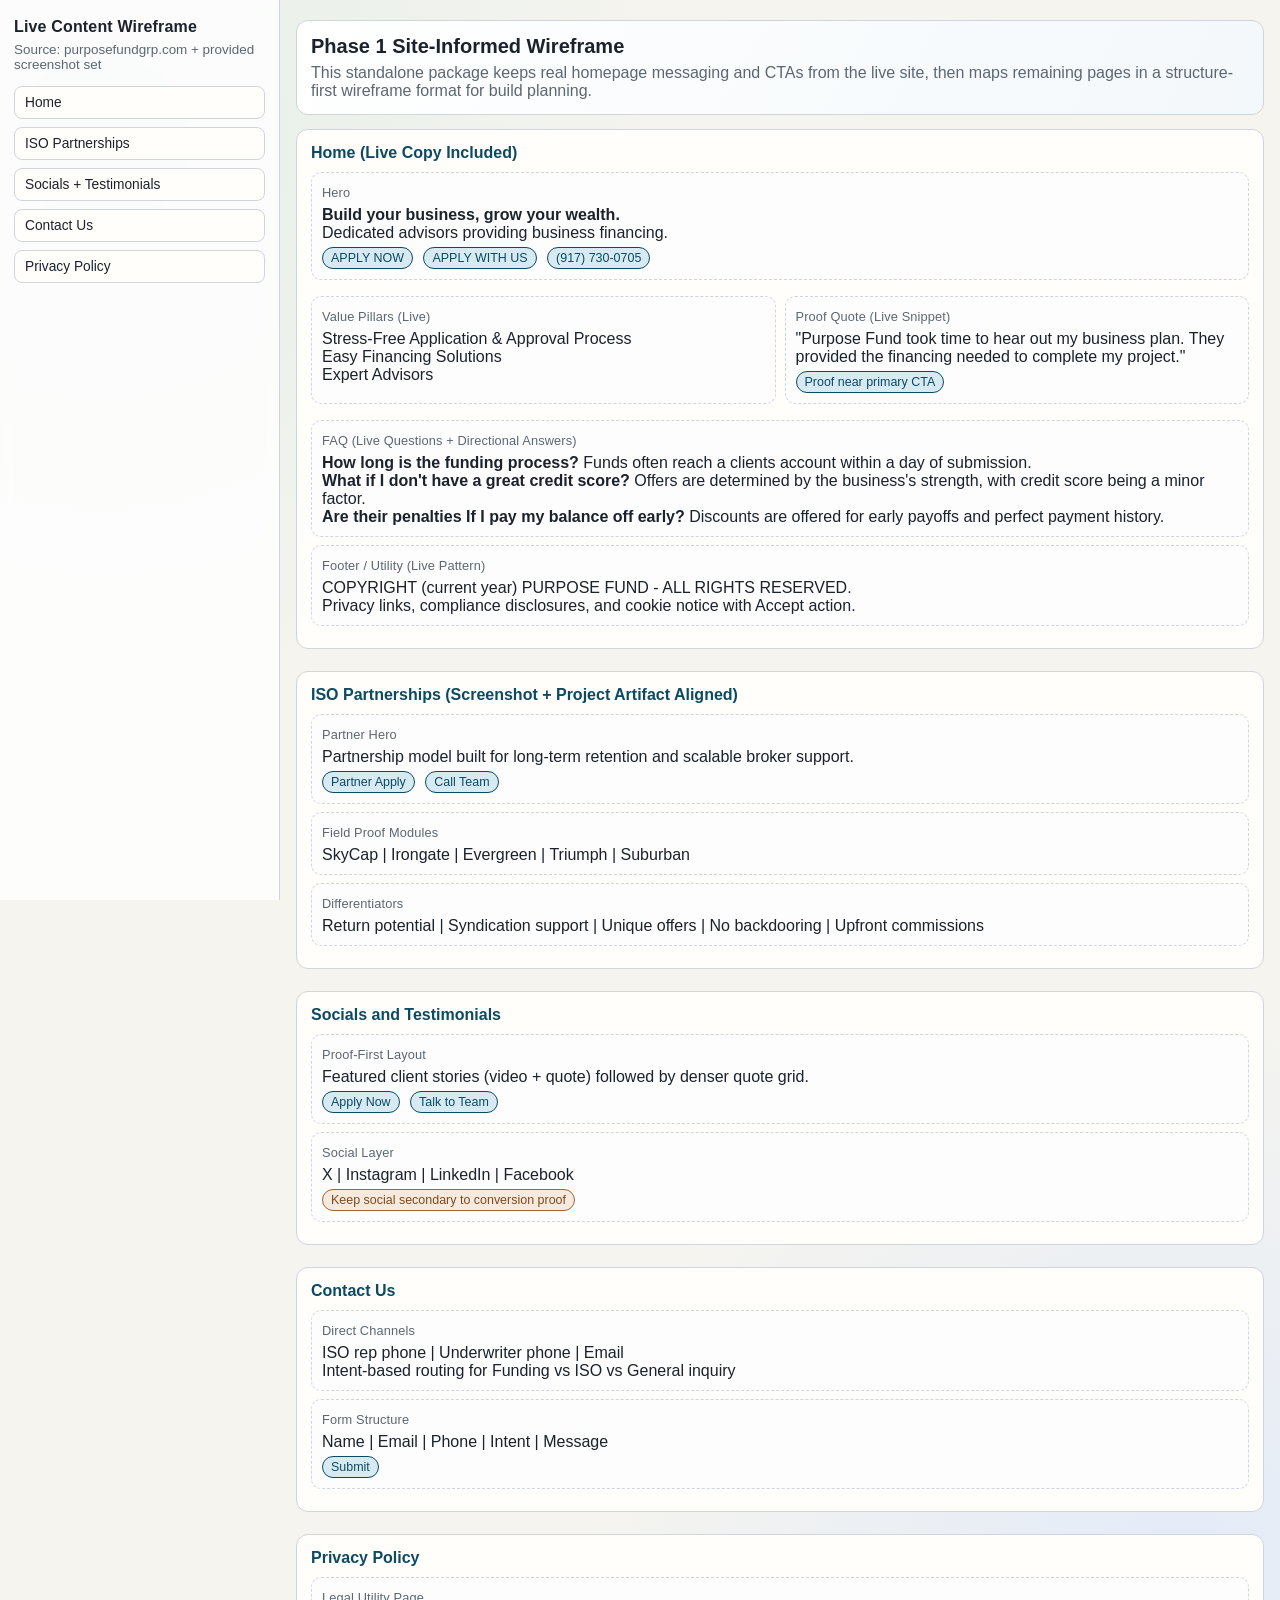
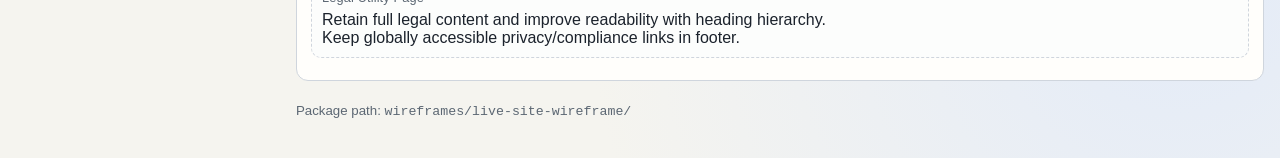
<file: wireframes/live-site-wireframe/index.html>
<!doctype html>
<html lang="en">
<head>
  <meta charset="utf-8" />
  <meta name="viewport" content="width=device-width, initial-scale=1" />
  <title>Purpose Fund Group - Live Content Wireframe</title>
  <link rel="stylesheet" href="assets/styles.css" />
</head>
<body>
  <div class="layout">
    <aside class="sidebar">
      <h1 class="brand">Live Content Wireframe</h1>
      <p class="meta">Source: purposefundgrp.com + provided screenshot set</p>
      <nav class="nav">
        <a href="#home">Home</a>
        <a href="#iso">ISO Partnerships</a>
        <a href="#testimonials">Socials + Testimonials</a>
        <a href="#contact">Contact Us</a>
        <a href="#privacy">Privacy Policy</a>
      </nav>
    </aside>

    <main class="content">
      <section class="banner">
        <h1>Phase 1 Site-Informed Wireframe</h1>
        <p>
          This standalone package keeps real homepage messaging and CTAs from the live site,
          then maps remaining pages in a structure-first wireframe format for build planning.
        </p>
      </section>

      <section id="home" class="page">
        <h2>Home (Live Copy Included)</h2>
        <div class="row">
          <span class="label">Hero</span>
          <div><strong>Build your business, grow your wealth.</strong></div>
          <div>Dedicated advisors providing business financing.</div>
          <span class="pill">APPLY NOW</span>
          <span class="pill">APPLY WITH US</span>
          <span class="pill">(917) 730-0705</span>
        </div>

        <div class="grid-2">
          <div class="row">
            <span class="label">Value Pillars (Live)</span>
            <div>Stress-Free Application &amp; Approval Process</div>
            <div>Easy Financing Solutions</div>
            <div>Expert Advisors</div>
          </div>
          <div class="row">
            <span class="label">Proof Quote (Live Snippet)</span>
            <div>
              "Purpose Fund took time to hear out my business plan. They provided the financing needed to complete my project."
            </div>
            <span class="pill">Proof near primary CTA</span>
          </div>
        </div>

        <div class="row">
          <span class="label">FAQ (Live Questions + Directional Answers)</span>
          <div><strong>How long is the funding process?</strong> Funds often reach a clients account within a day of submission.</div>
          <div><strong>What if I don't have a great credit score?</strong> Offers are determined by the business's strength, with credit score being a minor factor.</div>
          <div><strong>Are their penalties If I pay my balance off early?</strong> Discounts are offered for early payoffs and perfect payment history.</div>
        </div>

        <div class="row">
          <span class="label">Footer / Utility (Live Pattern)</span>
          <div>COPYRIGHT (current year) PURPOSE FUND - ALL RIGHTS RESERVED.</div>
          <div>Privacy links, compliance disclosures, and cookie notice with Accept action.</div>
        </div>
      </section>

      <section id="iso" class="page">
        <h2>ISO Partnerships (Screenshot + Project Artifact Aligned)</h2>
        <div class="row">
          <span class="label">Partner Hero</span>
          <div>Partnership model built for long-term retention and scalable broker support.</div>
          <span class="pill">Partner Apply</span>
          <span class="pill">Call Team</span>
        </div>
        <div class="row">
          <span class="label">Field Proof Modules</span>
          <div>SkyCap | Irongate | Evergreen | Triumph | Suburban</div>
        </div>
        <div class="row">
          <span class="label">Differentiators</span>
          <div>Return potential | Syndication support | Unique offers | No backdooring | Upfront commissions</div>
        </div>
      </section>

      <section id="testimonials" class="page">
        <h2>Socials and Testimonials</h2>
        <div class="row">
          <span class="label">Proof-First Layout</span>
          <div>Featured client stories (video + quote) followed by denser quote grid.</div>
          <span class="pill">Apply Now</span>
          <span class="pill">Talk to Team</span>
        </div>
        <div class="row">
          <span class="label">Social Layer</span>
          <div>X | Instagram | LinkedIn | Facebook</div>
          <span class="pill warn">Keep social secondary to conversion proof</span>
        </div>
      </section>

      <section id="contact" class="page">
        <h2>Contact Us</h2>
        <div class="row">
          <span class="label">Direct Channels</span>
          <div>ISO rep phone | Underwriter phone | Email</div>
          <div>Intent-based routing for Funding vs ISO vs General inquiry</div>
        </div>
        <div class="row">
          <span class="label">Form Structure</span>
          <div>Name | Email | Phone | Intent | Message</div>
          <span class="pill">Submit</span>
        </div>
      </section>

      <section id="privacy" class="page">
        <h2>Privacy Policy</h2>
        <div class="row">
          <span class="label">Legal Utility Page</span>
          <div>Retain full legal content and improve readability with heading hierarchy.</div>
          <div>Keep globally accessible privacy/compliance links in footer.</div>
        </div>
      </section>

      <p class="note">
        Package path: <code>wireframes/live-site-wireframe/</code>
      </p>
    </main>
  </div>
</body>
</html>
</file>
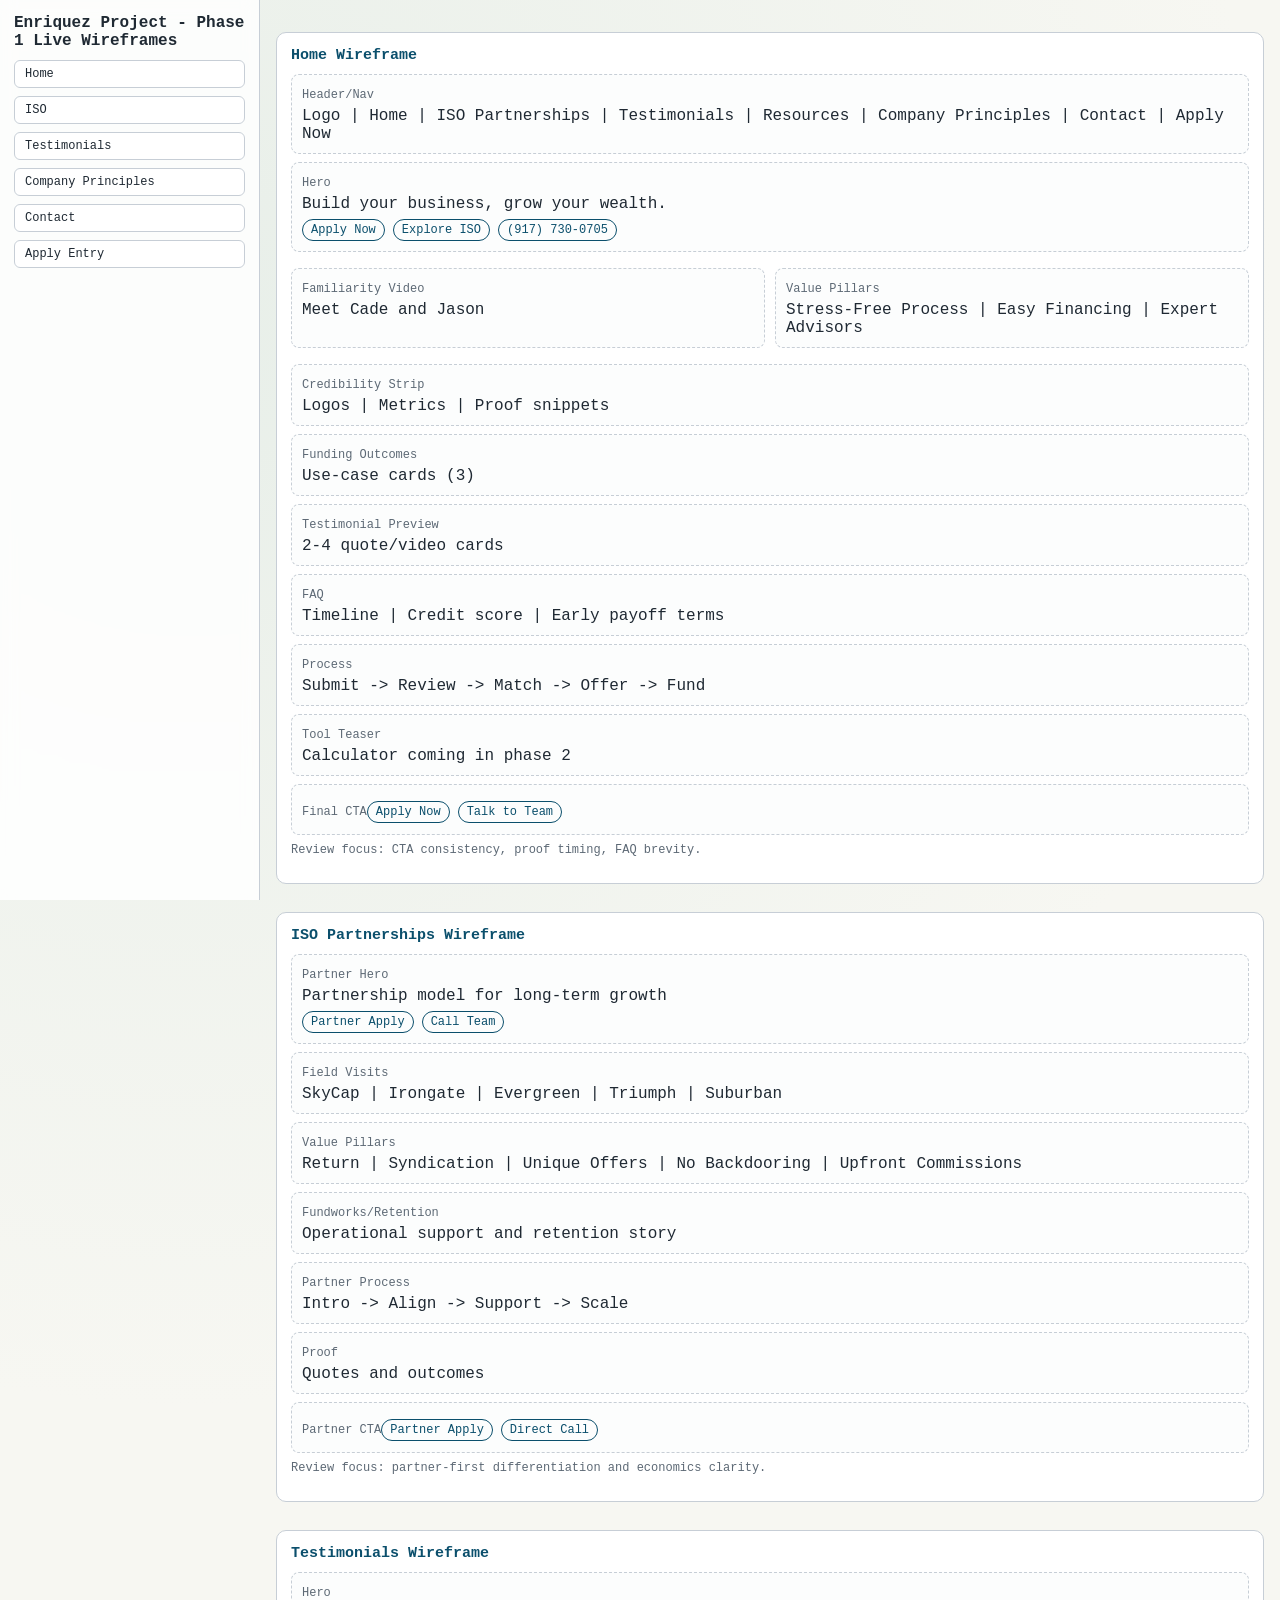
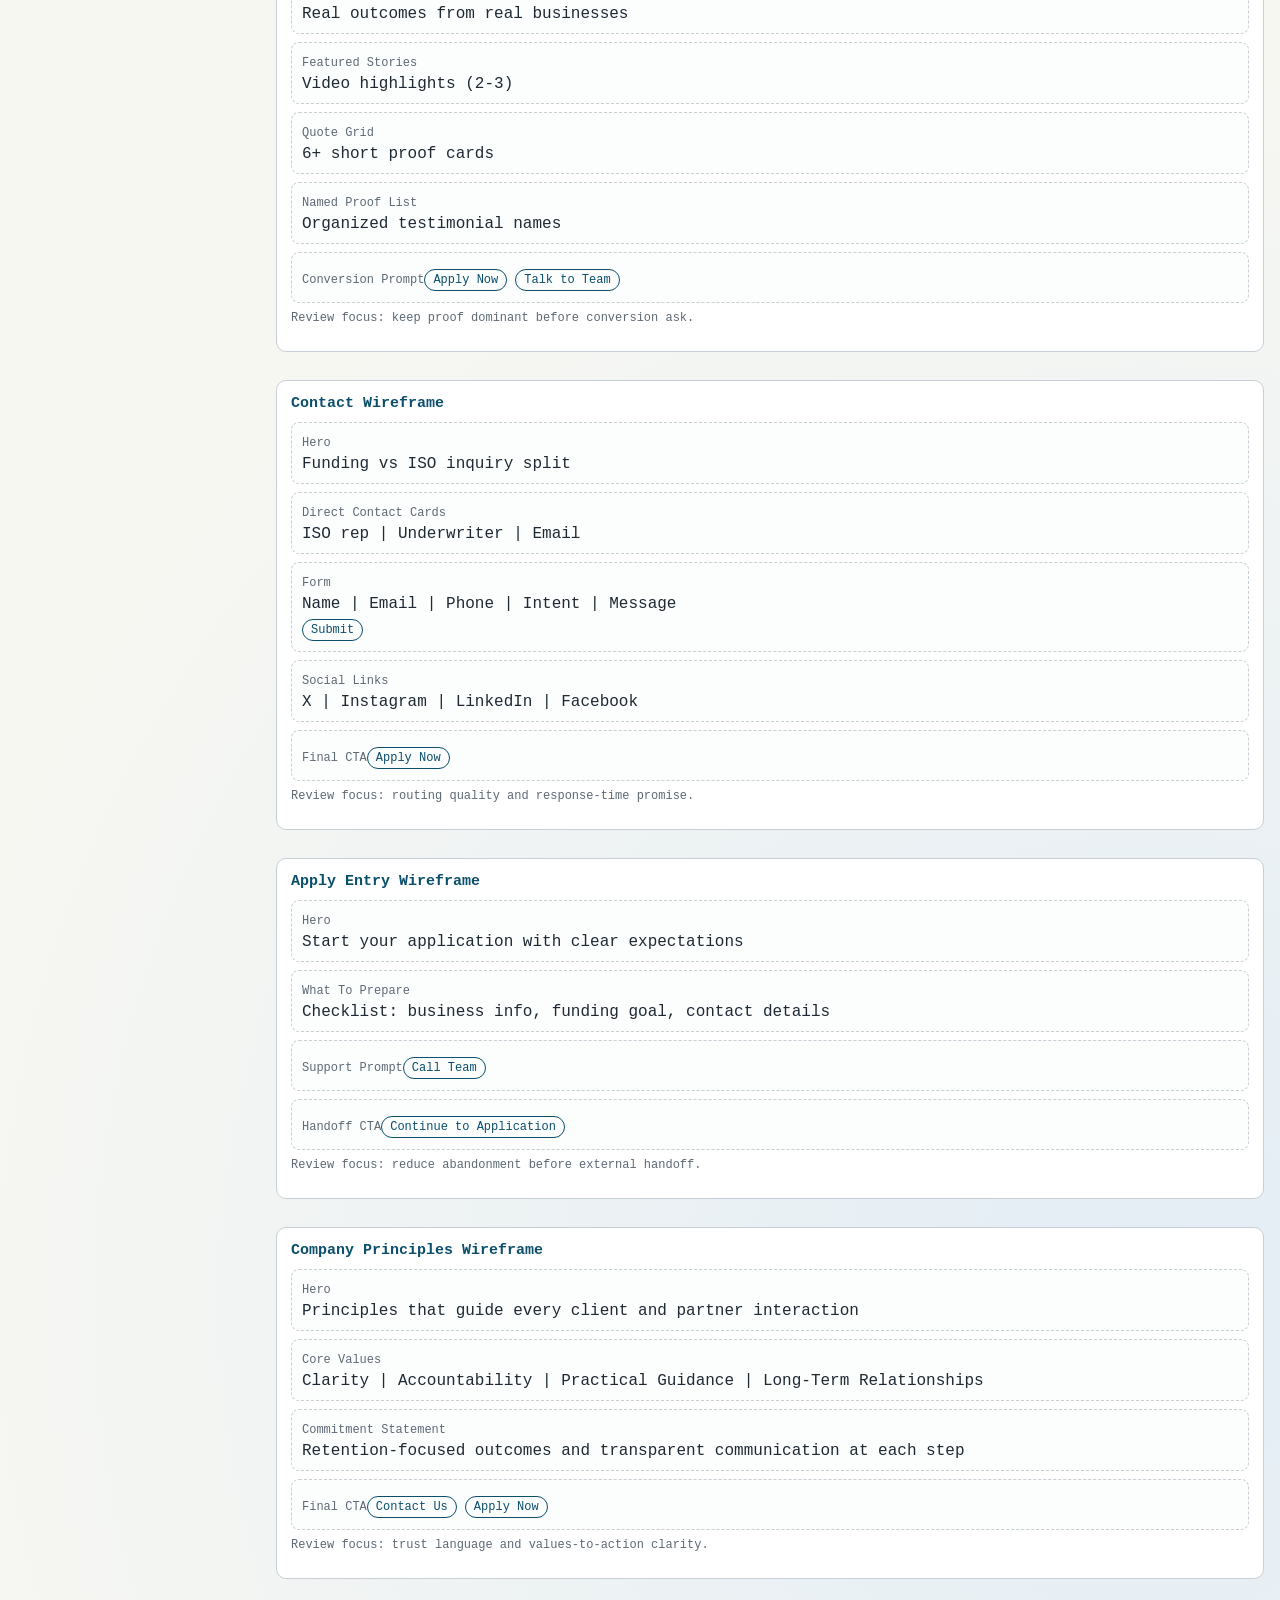
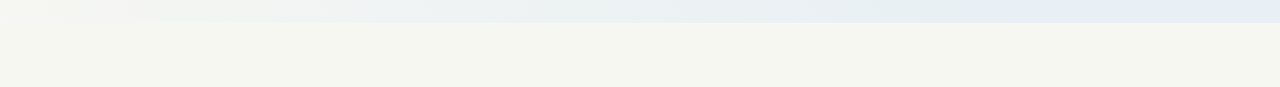
<file: docs/wireframes-live.html>
<!doctype html>
<html lang="en">
<head>
  <meta charset="utf-8" />
  <meta name="viewport" content="width=device-width, initial-scale=1" />
  <title>Phase 1 Live Wireframes</title>
  <style>
    :root {
      --bg: #f7f7f2;
      --ink: #1f2933;
      --line: #c7ced6;
      --card: #ffffff;
      --accent: #0b4f6c;
      --muted: #5d6975;
    }
    * { box-sizing: border-box; }
    body {
      margin: 0;
      font-family: "Menlo", "Consolas", "Monaco", monospace;
      color: var(--ink);
      min-height: 100vh;
      background:
        radial-gradient(circle at 15% 10%, #e8efe9 0%, transparent 35%),
        radial-gradient(circle at 90% 90%, #e3edf5 0%, transparent 40%),
        var(--bg);
    }
    .app {
      display: grid;
      grid-template-columns: 260px 1fr;
      min-height: 100vh;
    }
    .sidebar {
      position: sticky;
      top: 0;
      align-self: start;
      height: 100vh;
      overflow: auto;
      background: #ffffffd9;
      backdrop-filter: blur(8px);
      border-right: 1px solid var(--line);
      padding: 14px;
    }
    h1 {
      font-size: 16px;
      margin: 0 0 10px;
    }
    .nav {
      display: flex;
      flex-direction: column;
      gap: 8px;
    }
    .nav a {
      display: block;
      text-decoration: none;
      color: var(--ink);
      border: 1px solid var(--line);
      padding: 6px 10px;
      border-radius: 6px;
      background: #fff;
      font-size: 12px;
    }
    .wrap {
      max-width: 1080px;
      width: 100%;
      margin: 0 auto;
      padding: 16px;
    }
    .page {
      margin: 16px 0 28px;
      padding: 14px;
      border: 1px solid var(--line);
      border-radius: 10px;
      background: var(--card);
    }
    .page h2 {
      margin: 0 0 10px;
      font-size: 15px;
      color: var(--accent);
    }
    .row {
      border: 1px dashed var(--line);
      border-radius: 8px;
      padding: 10px;
      margin: 8px 0;
      background: #fcfdfd;
    }
    .row .label {
      display: inline-block;
      margin-bottom: 5px;
      font-size: 12px;
      color: var(--muted);
    }
    .cta {
      display: inline-block;
      margin-right: 8px;
      margin-top: 6px;
      border: 1px solid var(--accent);
      color: var(--accent);
      padding: 3px 8px;
      border-radius: 999px;
      font-size: 12px;
    }
    .note {
      margin-top: 6px;
      color: var(--muted);
      font-size: 12px;
    }
    .split {
      display: grid;
      gap: 10px;
      grid-template-columns: 1fr;
    }
    @media (max-width: 860px) {
      .app {
        grid-template-columns: 1fr;
      }
      .sidebar {
        position: sticky;
        z-index: 10;
        height: auto;
        border-right: 0;
        border-bottom: 1px solid var(--line);
      }
      .nav {
        flex-direction: row;
        flex-wrap: wrap;
      }
    }
    @media (min-width: 860px) {
      .split { grid-template-columns: 1fr 1fr; }
    }
  </style>
</head>
<body>
  <div class="app">
    <aside class="sidebar">
      <h1>Enriquez Project - Phase 1 Live Wireframes</h1>
    <nav class="nav">
      <a href="#home">Home</a>
      <a href="#iso">ISO</a>
      <a href="#testimonials">Testimonials</a>
      <a href="#principles">Company Principles</a>
      <a href="#contact">Contact</a>
      <a href="#apply">Apply Entry</a>
    </nav>
    </aside>

    <main class="wrap">
    <section id="home" class="page">
      <h2>Home Wireframe</h2>
      <div class="row"><span class="label">Header/Nav</span><div>Logo | Home | ISO Partnerships | Testimonials | Resources | Company Principles | Contact | Apply Now</div></div>
      <div class="row"><span class="label">Hero</span><div>Build your business, grow your wealth.</div><span class="cta">Apply Now</span><span class="cta">Explore ISO</span><span class="cta">(917) 730-0705</span></div>
      <div class="split">
        <div class="row"><span class="label">Familiarity Video</span><div>Meet Cade and Jason</div></div>
        <div class="row"><span class="label">Value Pillars</span><div>Stress-Free Process | Easy Financing | Expert Advisors</div></div>
      </div>
      <div class="row"><span class="label">Credibility Strip</span><div>Logos | Metrics | Proof snippets</div></div>
      <div class="row"><span class="label">Funding Outcomes</span><div>Use-case cards (3)</div></div>
      <div class="row"><span class="label">Testimonial Preview</span><div>2-4 quote/video cards</div></div>
      <div class="row"><span class="label">FAQ</span><div>Timeline | Credit score | Early payoff terms</div></div>
      <div class="row"><span class="label">Process</span><div>Submit -> Review -> Match -> Offer -> Fund</div></div>
      <div class="row"><span class="label">Tool Teaser</span><div>Calculator coming in phase 2</div></div>
      <div class="row"><span class="label">Final CTA</span><span class="cta">Apply Now</span><span class="cta">Talk to Team</span></div>
      <p class="note">Review focus: CTA consistency, proof timing, FAQ brevity.</p>
    </section>

    <section id="iso" class="page">
      <h2>ISO Partnerships Wireframe</h2>
      <div class="row"><span class="label">Partner Hero</span><div>Partnership model for long-term growth</div><span class="cta">Partner Apply</span><span class="cta">Call Team</span></div>
      <div class="row"><span class="label">Field Visits</span><div>SkyCap | Irongate | Evergreen | Triumph | Suburban</div></div>
      <div class="row"><span class="label">Value Pillars</span><div>Return | Syndication | Unique Offers | No Backdooring | Upfront Commissions</div></div>
      <div class="row"><span class="label">Fundworks/Retention</span><div>Operational support and retention story</div></div>
      <div class="row"><span class="label">Partner Process</span><div>Intro -> Align -> Support -> Scale</div></div>
      <div class="row"><span class="label">Proof</span><div>Quotes and outcomes</div></div>
      <div class="row"><span class="label">Partner CTA</span><span class="cta">Partner Apply</span><span class="cta">Direct Call</span></div>
      <p class="note">Review focus: partner-first differentiation and economics clarity.</p>
    </section>

    <section id="testimonials" class="page">
      <h2>Testimonials Wireframe</h2>
      <div class="row"><span class="label">Hero</span><div>Real outcomes from real businesses</div></div>
      <div class="row"><span class="label">Featured Stories</span><div>Video highlights (2-3)</div></div>
      <div class="row"><span class="label">Quote Grid</span><div>6+ short proof cards</div></div>
      <div class="row"><span class="label">Named Proof List</span><div>Organized testimonial names</div></div>
      <div class="row"><span class="label">Conversion Prompt</span><span class="cta">Apply Now</span><span class="cta">Talk to Team</span></div>
      <p class="note">Review focus: keep proof dominant before conversion ask.</p>
    </section>

    <section id="contact" class="page">
      <h2>Contact Wireframe</h2>
      <div class="row"><span class="label">Hero</span><div>Funding vs ISO inquiry split</div></div>
      <div class="row"><span class="label">Direct Contact Cards</span><div>ISO rep | Underwriter | Email</div></div>
      <div class="row"><span class="label">Form</span><div>Name | Email | Phone | Intent | Message</div><span class="cta">Submit</span></div>
      <div class="row"><span class="label">Social Links</span><div>X | Instagram | LinkedIn | Facebook</div></div>
      <div class="row"><span class="label">Final CTA</span><span class="cta">Apply Now</span></div>
      <p class="note">Review focus: routing quality and response-time promise.</p>
    </section>

    <section id="apply" class="page">
      <h2>Apply Entry Wireframe</h2>
      <div class="row"><span class="label">Hero</span><div>Start your application with clear expectations</div></div>
      <div class="row"><span class="label">What To Prepare</span><div>Checklist: business info, funding goal, contact details</div></div>
      <div class="row"><span class="label">Support Prompt</span><span class="cta">Call Team</span></div>
      <div class="row"><span class="label">Handoff CTA</span><span class="cta">Continue to Application</span></div>
      <p class="note">Review focus: reduce abandonment before external handoff.</p>
    </section>

    <section id="principles" class="page">
      <h2>Company Principles Wireframe</h2>
      <div class="row"><span class="label">Hero</span><div>Principles that guide every client and partner interaction</div></div>
      <div class="row"><span class="label">Core Values</span><div>Clarity | Accountability | Practical Guidance | Long-Term Relationships</div></div>
      <div class="row"><span class="label">Commitment Statement</span><div>Retention-focused outcomes and transparent communication at each step</div></div>
      <div class="row"><span class="label">Final CTA</span><span class="cta">Contact Us</span><span class="cta">Apply Now</span></div>
      <p class="note">Review focus: trust language and values-to-action clarity.</p>
    </section>
    </main>
  </div>
</body>
</html>
</file>
<file: wireframes/live-site-wireframe/assets/styles.css>
:root {
  --paper: #f5f4ef;
  --panel: #fffefb;
  --ink: #1b222c;
  --muted: #5c6773;
  --line: #cfd5dd;
  --brand: #0c4a63;
  --brand-soft: #d8eaf1;
  --accent: #a6632b;
}

* {
  box-sizing: border-box;
}

html,
body {
  margin: 0;
  padding: 0;
  color: var(--ink);
  background:
    radial-gradient(circle at 8% 8%, #e5efe8 0%, transparent 28%),
    radial-gradient(circle at 92% 90%, #e3ebf8 0%, transparent 30%),
    var(--paper);
  font-family: "Avenir Next", "Trebuchet MS", "Segoe UI", sans-serif;
}

.layout {
  display: grid;
  grid-template-columns: 280px 1fr;
  min-height: 100vh;
}

.sidebar {
  position: sticky;
  top: 0;
  align-self: start;
  height: 100vh;
  overflow: auto;
  border-right: 1px solid var(--line);
  background: #ffffffcc;
  backdrop-filter: blur(6px);
  padding: 18px 14px;
}

.brand {
  margin: 0 0 6px;
  font-size: 1rem;
  letter-spacing: 0.01em;
}

.meta {
  margin: 0 0 14px;
  color: var(--muted);
  font-size: 0.84rem;
}

.nav {
  display: flex;
  flex-direction: column;
  gap: 8px;
}

.nav a {
  text-decoration: none;
  color: var(--ink);
  border: 1px solid var(--line);
  background: var(--panel);
  padding: 8px 10px;
  border-radius: 8px;
  font-size: 0.86rem;
}

.nav a:hover {
  border-color: var(--brand);
  color: var(--brand);
}

.content {
  max-width: 1100px;
  margin: 0 auto;
  padding: 20px 16px 40px;
}

.banner {
  border: 1px solid var(--line);
  border-radius: 12px;
  background: linear-gradient(120deg, #ffffff 0%, #f3f8fb 100%);
  padding: 14px;
  margin-bottom: 14px;
}

.banner h1 {
  margin: 0 0 6px;
  font-size: 1.25rem;
}

.banner p {
  margin: 0;
  color: var(--muted);
}

.page {
  border: 1px solid var(--line);
  background: var(--panel);
  border-radius: 12px;
  margin: 14px 0 22px;
  padding: 14px;
}

.page h2 {
  margin: 0 0 10px;
  color: var(--brand);
  font-size: 1rem;
}

.row {
  border: 1px dashed var(--line);
  border-radius: 10px;
  padding: 10px;
  margin: 8px 0;
  background: #fcfdfc;
}

.label {
  display: inline-block;
  margin-bottom: 6px;
  color: var(--muted);
  font-size: 0.8rem;
  letter-spacing: 0.01em;
}

.pill {
  display: inline-block;
  border: 1px solid var(--brand);
  color: var(--brand);
  background: var(--brand-soft);
  border-radius: 999px;
  padding: 3px 8px;
  font-size: 0.78rem;
  margin: 5px 6px 0 0;
}

.pill.warn {
  border-color: var(--accent);
  color: #7e4a1f;
  background: #f6eadf;
}

.grid-2 {
  display: grid;
  grid-template-columns: 1fr;
  gap: 9px;
}

.note {
  margin: 8px 0 0;
  color: var(--muted);
  font-size: 0.83rem;
}

@media (min-width: 900px) {
  .grid-2 {
    grid-template-columns: 1fr 1fr;
  }
}

@media (max-width: 900px) {
  .layout {
    grid-template-columns: 1fr;
  }

  .sidebar {
    position: sticky;
    z-index: 20;
    height: auto;
    border-right: 0;
    border-bottom: 1px solid var(--line);
    padding: 12px;
  }

  .nav {
    flex-direction: row;
    flex-wrap: wrap;
  }

  .nav a {
    font-size: 0.8rem;
  }
}
</file>
